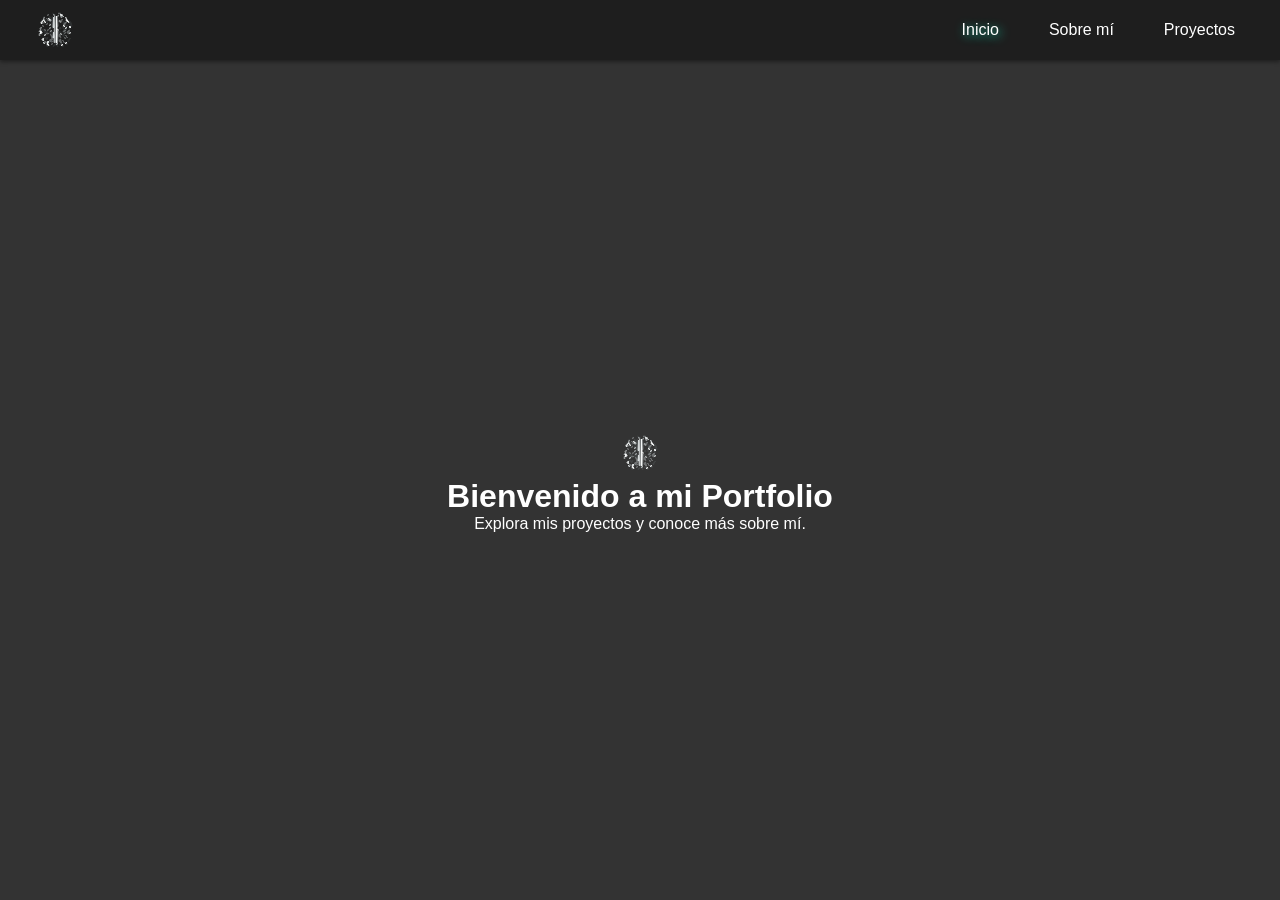
<file: index.html>
<!DOCTYPE html>
<html lang="es">

<head>
    <meta charset="UTF-8" />
    <title>Portfolio personal</title>
    <meta name="viewport" content="width=device-width, initial-scale=1.0" />
    <meta name="author" content="Axone" />
    <meta name="description" content="Portfolio personal de Axone." />
    <meta name="keywords" content="portfolio, desarrollador web, HTML, CSS, JavaScript, frameworks modernos, Axone" />
    <meta http-equiv="X-UA-Compatible" content="IE=edge" />
    <link rel="icon" type="image/x-icon" href="./assets/favicon.ico" />
    <link rel="stylesheet" href="./assets/css/global.css" />
</head>

<body>
    <header>
        <img src="./assets/images/logo.svg" alt="Logo de Axone" class="logo" />
        <nav>
            <input type="checkbox" id="toggle-menu">
            <label for="toggle-menu" class="menu-icon">&#9776;</label>
            <ul>
                <li><a id="marcado" href="#">Inicio</a></li>
                <li><a href="#about">Sobre mí</a></li>
                <li><a href="#projects">Proyectos</a></li>
            </ul>
        </nav>
    </header>
    <main>
        <img src="./assets/images/logo.svg" alt="Imagen de bienvenida" class="hero-image" />
        <h1>Bienvenido a mi Portfolio</h1>
        <p>Explora mis proyectos y conoce más sobre mí.</p>
    </main>
    <script src="./js/routes/route.js"></script>
</body>

</html>
</file>
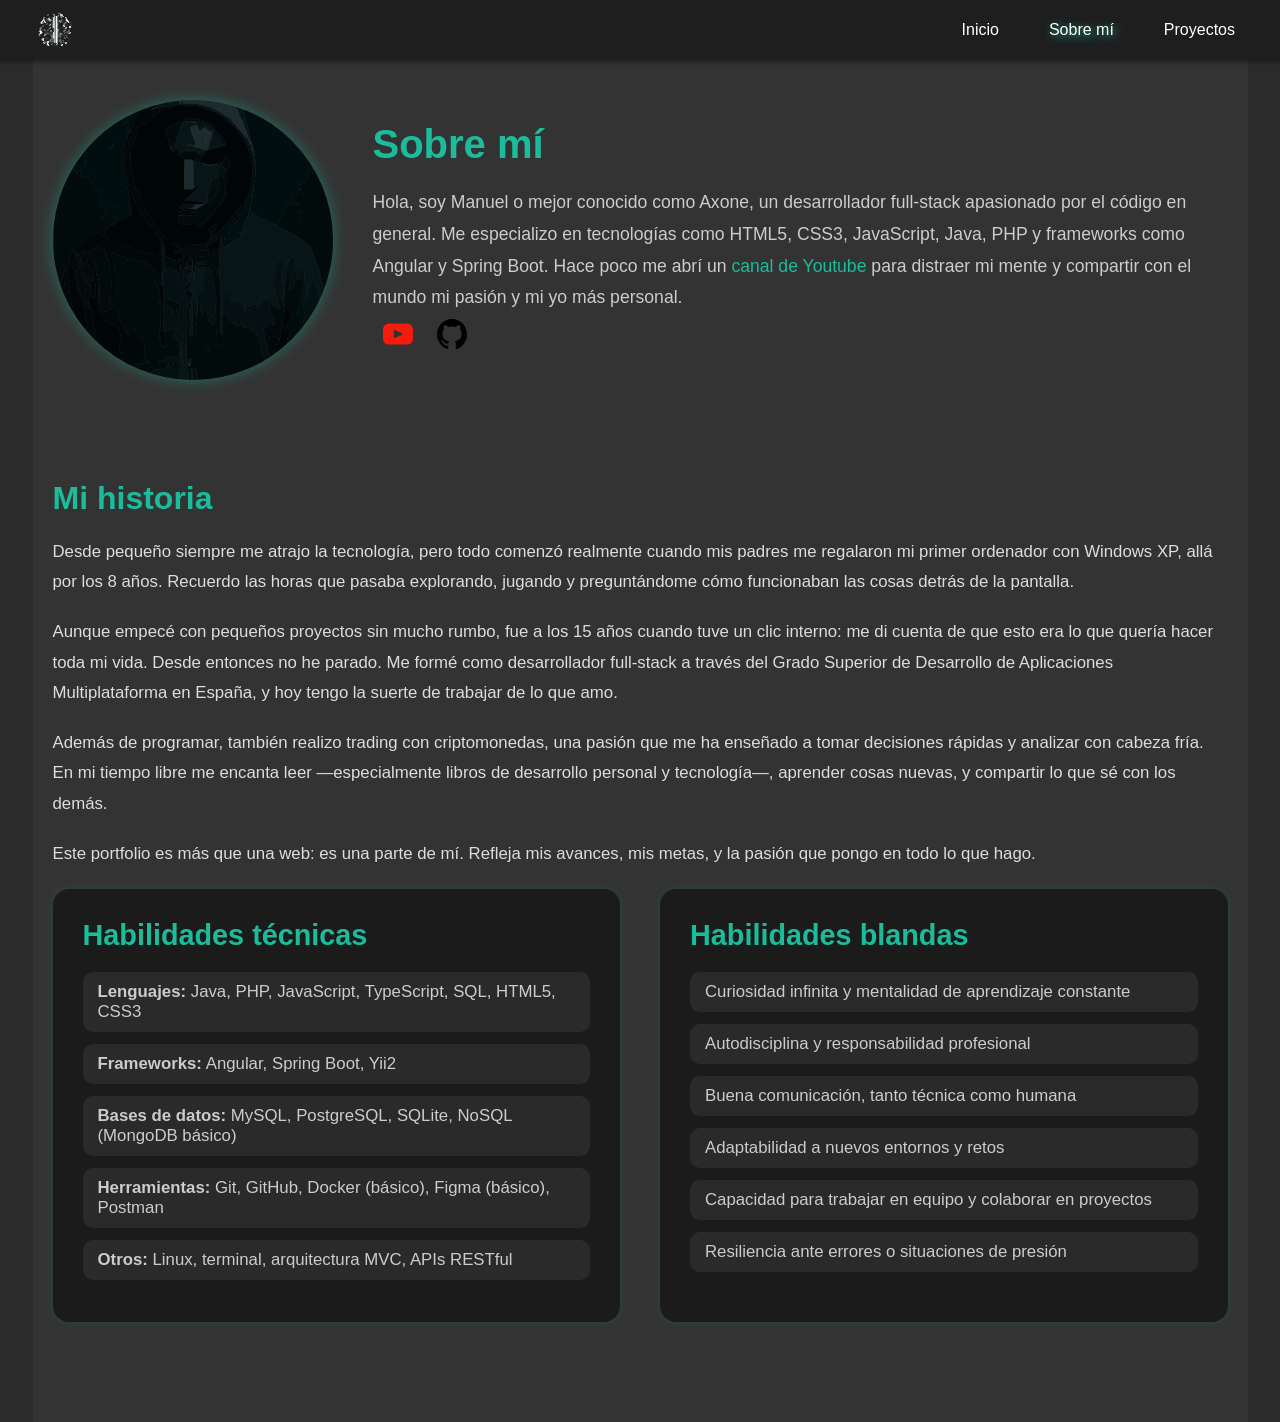
<file: pages/about.html>
<!DOCTYPE html>
<html lang="es">

<head>
    <meta charset="UTF-8" />
    <title>Portfolio personal: Sobre mí</title>
    <meta name="viewport" content="width=device-width, initial-scale=1.0" />
    <meta name="author" content="Axone" />
    <meta name="description" content="Portfolio personal de Axone." />
    <meta name="keywords" content="portfolio, desarrollador web, HTML, CSS, JavaScript, frameworks modernos, Axone" />
    <meta http-equiv="X-UA-Compatible" content="IE=edge" />
    <link rel="icon" href="./../assets/favicon.ico" type="image/x-icon" />
    <link rel="stylesheet" href="./../assets/css/global.css" />
    <link rel="stylesheet" href="./../assets/css/about.css" />
</head>

<body>
    <header>
        <img src="./../assets/images/logo.svg" alt="Logo de Axone" class="logo" />
        <nav>
            <input type="checkbox" id="toggle-menu">
            <label for="toggle-menu" class="menu-icon">&#9776;</label>
            <ul>
                <li><a href="#main">Inicio</a></li>
                <li><a id="marcado" href="#">Sobre mí</a></li>
                <li><a href="#projects">Proyectos</a></li>
            </ul>
        </nav>
    </header>

    <main class="about-container">
        <section class="profile">
            <img src="./../assets/images/myself.svg" alt="Foto de Axone" class="profile-photo" />
            <div class="profile-text">
                <h1>Sobre mí</h1>
                <p>Hola, soy Manuel o mejor conocido como Axone, un desarrollador full-stack apasionado por el código en
                    general. Me especializo en tecnologías como HTML5, CSS3, JavaScript, Java, PHP y frameworks como
                    Angular y Spring Boot. Hace poco me abrí un <a class="link-webs"
                        href="https://www.youtube.com/@AxoneSystem" title="Mi canal de Youtube">canal de Youtube</a>
                    para distraer mi mente y compartir con el mundo mi pasión y mi yo más personal.</p>
                <span class="social-icons">
                    <a href="https://www.youtube.com/@AxoneSystem" target="_blank" title="YouTube">
                        <img src="./../assets/images/youtube.svg" alt="YouTube" />
                    </a>
                    <a href="https://github.com/AxoneOficial" target="_blank" title="GitHub">
                        <img src="./../assets/images/github.svg" alt="GitHub" />
                    </a>
                </span>
            </div>
        </section>

        <section class="story">
            <h2>Mi historia</h2>
            <p>Desde pequeño siempre me atrajo la tecnología, pero todo comenzó realmente cuando mis padres me regalaron
                mi primer ordenador con Windows XP, allá por los 8 años. Recuerdo las horas que pasaba explorando,
                jugando y preguntándome cómo funcionaban las cosas detrás de la pantalla.</p>

            <p>Aunque empecé con pequeños proyectos sin mucho rumbo, fue a los 15 años cuando tuve un clic interno: me
                di cuenta de que esto era lo que quería hacer toda mi vida. Desde entonces no he parado. Me formé como
                desarrollador full-stack a través del Grado Superior de Desarrollo de Aplicaciones Multiplataforma en
                España, y hoy tengo la suerte de trabajar de lo que amo.</p>

            <p>Además de programar, también realizo trading con criptomonedas, una pasión que me ha enseñado a tomar
                decisiones rápidas y analizar con cabeza fría. En mi tiempo libre me encanta leer —especialmente libros
                de desarrollo personal y tecnología—, aprender cosas nuevas, y compartir lo que sé con los demás.</p>

            <p>Este portfolio es más que una web: es una parte de mí. Refleja mis avances, mis metas, y la pasión que
                pongo en todo lo que hago.</p>
        </section>

        <section class="skills-container">
            <div class="skills">
                <h2>Habilidades técnicas</h2>
                <ul>
                    <li><strong>Lenguajes:</strong> Java, PHP, JavaScript, TypeScript, SQL, HTML5, CSS3</li>
                    <li><strong>Frameworks:</strong> Angular, Spring Boot, Yii2</li>
                    <li><strong>Bases de datos:</strong> MySQL, PostgreSQL, SQLite, NoSQL (MongoDB básico)</li>
                    <li><strong>Herramientas:</strong> Git, GitHub, Docker (básico), Figma (básico), Postman</li>
                    <li><strong>Otros:</strong> Linux, terminal, arquitectura MVC, APIs RESTful</li>
                </ul>
            </div>

            <div class="soft-skills">
                <h2>Habilidades blandas</h2>
                <ul>
                    <li>Curiosidad infinita y mentalidad de aprendizaje constante</li>
                    <li>Autodisciplina y responsabilidad profesional</li>
                    <li>Buena comunicación, tanto técnica como humana</li>
                    <li>Adaptabilidad a nuevos entornos y retos</li>
                    <li>Capacidad para trabajar en equipo y colaborar en proyectos</li>
                    <li>Resiliencia ante errores o situaciones de presión</li>
                </ul>
            </div>
        </section>
    </main>

    <script src="./../js/routes/routePages.js"></script>
</body>

</html>
</file>
<file: assets/css/global.css>
* {
    margin: 0;
    padding: 0;
    box-sizing: border-box;
}

body {
    font-family: 'Segoe UI', Tahoma, Geneva, Verdana, sans-serif;
    background-color: #212121;
    color: #fff;
    font-size: 16px;
}

header {
    display: flex;
    justify-content: space-between;
    align-items: center;
    padding: 0 30px;
    background-color: #1e1e1e;
    height: 60px;
    box-shadow: 0 2px 4px rgba(0, 0, 0, 0.4);
    position: sticky;
    top: 0;
    z-index: 10;
}

nav {
    position: relative;
}

.menu-icon {
    display: none;
    font-size: 28px;
    cursor: pointer;
    user-select: none;
    color: #fff;
}

#toggle-menu {
    display: none;
}

nav ul {
    display: flex;
    gap: 20px;
    list-style: none;
}

nav li a {
    display: block;
    padding: 10px 15px;
    color: #fff;
    text-decoration: none;
    font-weight: 500;
    border-radius: 6px;
    transition: background-color 0.3s, color 0.3s;
}

nav li a:hover {
    background-color: #333;
    color: #1abc9c;
}

nav li #marcado {
    text-shadow: 2px 2px 10px #1abc9c;
}

a{
    text-decoration: none;
}

.link-webs{
    color: #1abc9c;
}

.link-webs:hover {
    color: #00ffc8;
}

main {
    background-color: #333;
    width: 100%;
    min-height: calc(100vh - 60px);
    display: flex;
    flex-direction: column;
    align-items: center;
    justify-content: center;
    box-shadow: 0 0 100px 120px rgba(51, 51, 51, 0.6);
    z-index: 1;
    position: relative;
}

@media (max-width: 768px) {
    .menu-icon {
        display: block;
    }

    nav ul {
        position: fixed;
        top: 60px;
        left: 0;
        width: 100%;
        height: auto;
        background-color: #1e1e1e;
        flex-direction: column;
        align-items: flex-start;
        padding: 10px 0;
        display: none;
        z-index: 9;
        box-shadow: 0 2px 10px rgba(0, 0, 0, 0.5);
    }

    #toggle-menu:checked ~ ul {
        display: flex;
    }
    nav ul li{
        width: 100%;
    }

    nav li a {
        width: 100%;
        padding: 15px 30px;
    }

    body {
        overflow-x: hidden;
    }
}
</file>
<file: assets/css/about.css>
.about-container {
    padding: 40px 20px;
    max-width: 1215px;
    margin: auto;
}

.profile {
    display: flex;
    flex-wrap: wrap;
    align-items: center;
    margin-bottom: 60px;
    gap: 40px;
}

.profile-photo {
    width: 280px;
    height: 280px;
    object-fit: cover;
    border-radius: 50%;
    box-shadow: 0 0 15px rgba(0, 255, 200, 0.3);
}

.profile-text {
    flex: 1;
    min-width: 250px;
}

.profile-text h1 {
    font-size: 2.5rem;
    margin-bottom: 20px;
    color: #1abc9c;
}

.profile-text p {
    font-size: 1.1rem;
    line-height: 1.8;
    color: #ccc;
}

.story {
    margin-top: 40px;
}

.story h2 {
    font-size: 2rem;
    margin-bottom: 20px;
    color: #1abc9c;
}

.story p {
    font-size: 1.05rem;
    line-height: 1.8;
    margin-bottom: 20px;
    color: #ddd;
}

.skills-container {
    display: flex;
    gap: 40px;
    margin-bottom: 60px;
    justify-content: space-between;
    flex-wrap: wrap;
}

.skills-container .skills,
.skills-container .soft-skills {
    flex: 1;
    min-width: 300px;
    padding: 30px;
    background-color: #1b1b1b;
    border-radius: 16px;
    box-shadow: 0 0 10px rgba(26, 255, 191, 0.1);
}

.skills-container h2 {
    font-size: 1.8rem;
    margin-bottom: 20px;
    color: #1abc9c;
}

.skills-container ul {
    list-style: none;
    padding-left: 0;
}

.skills-container ul li {
    font-size: 1.05rem;
    padding: 10px 15px;
    margin-bottom: 12px;
    background-color: #2a2a2a;
    border-radius: 10px;
    color: #ccc;
    transition: transform 0.2s ease;
}

.skills-container ul li:hover {
    transform: scale(1.02);
    background-color: #333;
}

.social-icons *{
    padding: 5px;
}

.social-icons img{
    width: 40px;
    height: 40px;
}

/* Responsive para móviles */
@media (max-width: 768px) {
    .skills-container {
        flex-direction: column;
    }

    .skills-container .skills,
    .skills-container .soft-skills {
        padding: 20px;
    }

    .skills-container ul li {
        font-size: 1rem;
    }
}

/* Responsive */
@media (max-width: 768px) {
    .profile {
        flex-direction: column;
        align-items: center;
        text-align: center;
    }

    .profile-text {
        padding: 0 10px;
    }
}
</file>
